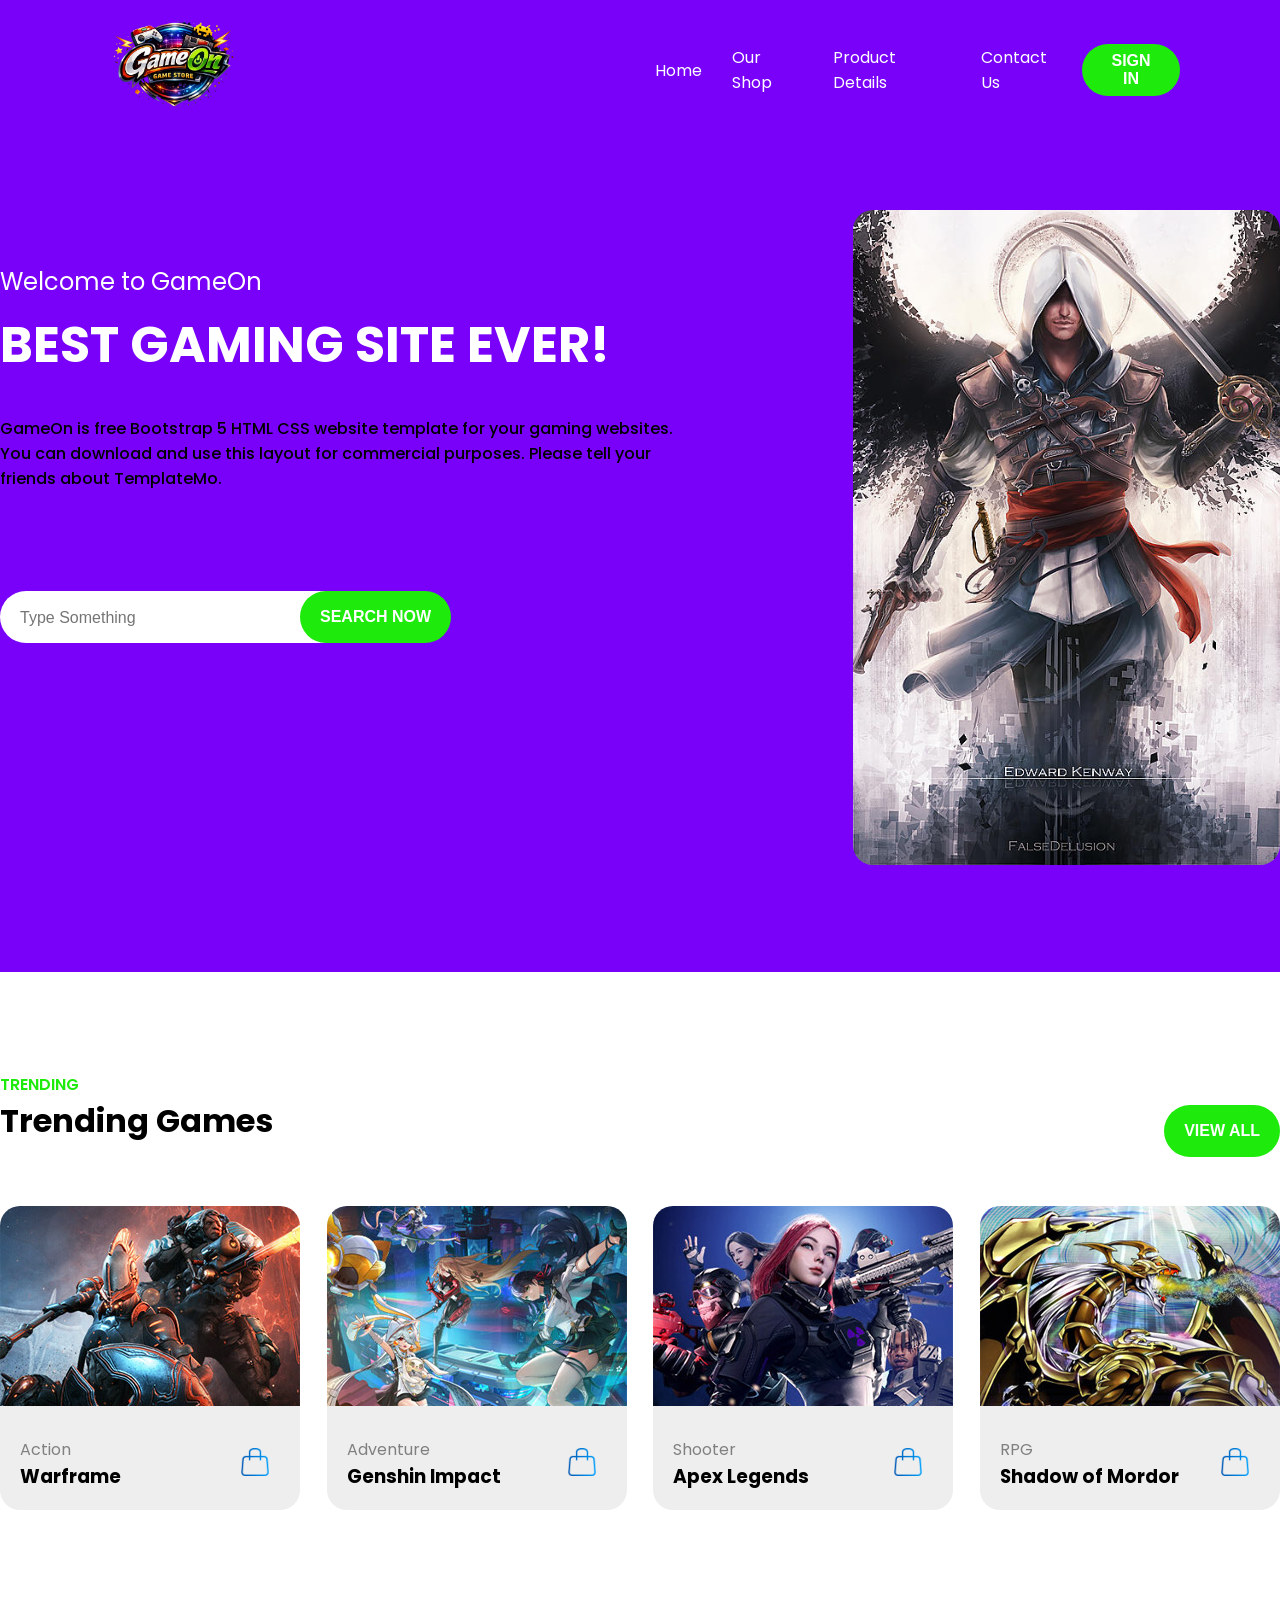
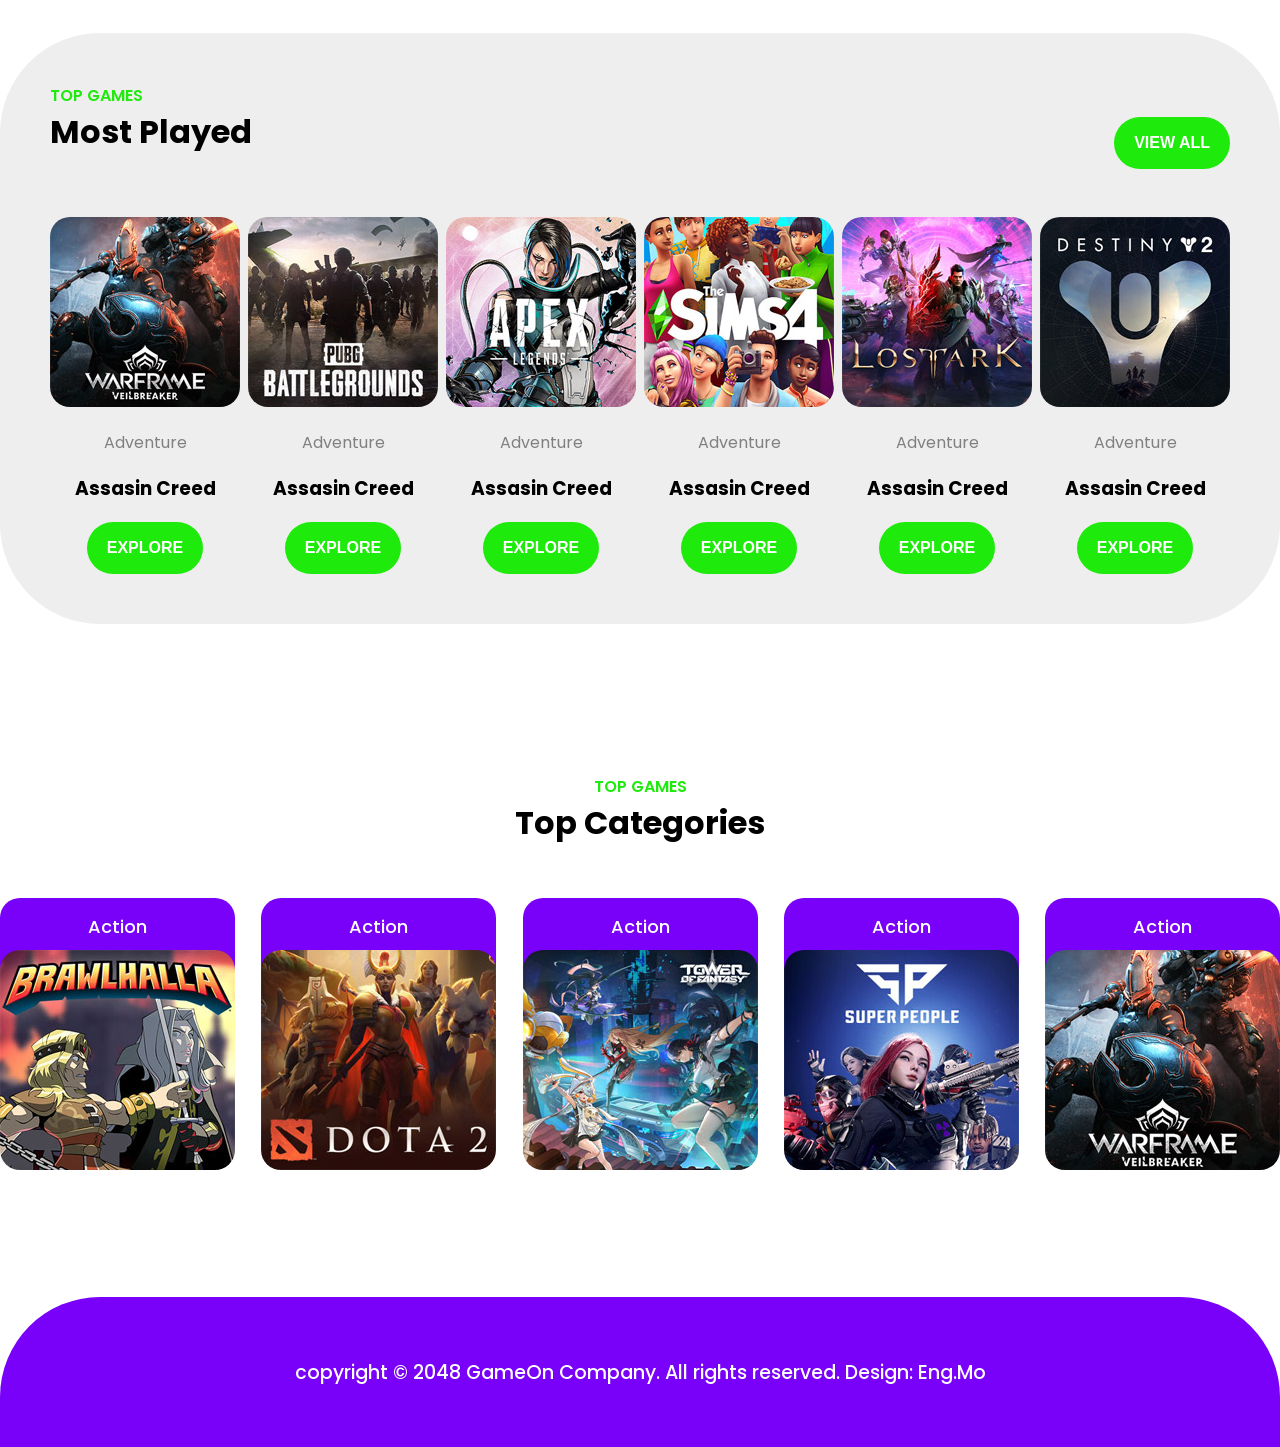
<file: index.html>
<!DOCTYPE html>
<html lang="en">
  <head>
    <meta charset="UTF-8" />
    <meta name="viewport" content="width=device-width, initial-scale=1.0" />
    <!-- <script src="https://cdn.tailwindcss.com"></script> -->
    <!-- FONTS -->
    <link
      href="https://fonts.googleapis.com/css2?family=Poppins:wght@300;400;500;600;700&display=swap"
      rel="stylesheet"
    />
    <link rel="stylesheet" href="style.css" />
    <title>GameOn</title>
  </head>
  <body>
    <!-- HEADER -->
    <div class="headerContainer">
      <div class="header">
        <a href="index.html" class="logo">
          <img src="images/logo.png" alt="logo" />
        </a>
        <div class="headerLinks">
          <a href="index.html">Home</a>
          <a href="#">Our Shop</a>
          <a href="#">Product Details</a>
          <a href="contactUs.html">Contact Us</a>
          <button class="btn">sign in</button>
        </div>
      </div>
    </div>

    <!-- LANDING PAGE -->
    <div class="landingPageContainer">
      <div class="landingPage">
        <!-- LEFT SIDE -->
        <div class="leftSide">
          <p class="welcome">Welcome to GameOn</p>
          <h1 class="slogan">best gaming site ever!</h1>
          <p class="description">
            GameOn is free Bootstrap 5 HTML CSS website template for your
            gaming websites. You can download and use this layout for commercial
            purposes. Please tell your friends about TemplateMo.
          </p>
          <div class="searchBar">
            <input type="text" placeholder="Type Something" />
            <button class="btn searchBtn">SEARCH NOW</button>
          </div>
        </div>

        <!-- RIGHT SIDE  -->
        <div class="imageContainer">
          <img src="images/r.jpg" alt="" />
        </div>
      </div>
    </div>

    <!-- TRENDING GAMES SECTION  -->
    <div class="trendingContainer">
      <span>Trending</span>
      <div class="trendingHeader">
        <h1>Trending Games</h1>
        <button class="btn">view all</button>
      </div>
      <div class="trendingCard">
        <!-- TRENDING GAME 1 -->
        <div class="card">
          <img src="images/trending-01.jpg" alt="" />
          <div class="cardInfo">
            <div class="cardName">
              <p>Action</p>
              <h3>Warframe</h3>
            </div>
            <a href="#" class="icon">
              <img src="images/online-shopping.png" alt="" />
            </a>
          </div>
        </div>

        <!-- TRENDING GAME 2 -->
        <div class="card">
          <img src="images/trending-02.jpg" alt="" />
          <div class="cardInfo">
            <div class="cardName">
              <p>Adventure</p>
              <h3>Genshin Impact</h3>
            </div>
            <a href="#" class="icon">
              <img src="images/online-shopping.png" alt="" />
            </a>
          </div>
        </div>

        <!-- TRENDING GAME 3 -->
        <div class="card">
          <img src="images/trending-03.jpg" alt="" />
          <div class="cardInfo">
            <div class="cardName">
              <p>Shooter</p>
              <h3>Apex Legends</h3>
            </div>
            <a href="#" class="icon">
              <img src="images/online-shopping.png" alt="" />
            </a>
          </div>
        </div>

        <!-- TRENDING GAME 4 -->
        <div class="card">
          <img src="images/trending-04.jpg" alt="" />
          <div class="cardInfo">
            <div class="cardName">
              <p>RPG</p>
              <h3>Shadow of Mordor</h3>
            </div>
            <a href="#" class="icon">
              <img src="images/online-shopping.png" alt="" />
            </a>
          </div>
        </div>
      </div>
    </div>

    <!-- MOST PLAYED SECTION  -->
    <div class="mostContainer">
      <div class="mostPlayed">
        <span>top games</span>
        <div class="mostHeader">
          <h1>Most Played</h1>
          <button class="btn">view all</button>
        </div>

        <div class="mostCards">
          <!-- CARD 1  -->
          <div class="card">
            <div class="cardImg">
              <img src="images/top-game-01.jpg" alt="" />
            </div>
            <div class="cardInfo">
              <p class="genre">Adventure</p>
              <h3 class="cardName">Assasin Creed</h3>
              <button class="btn">explore</button>
            </div>
          </div>
          <!-- CARD 2  -->
          <div class="card">
            <div class="cardImg">
              <img src="images/top-game-02.jpg" alt="" />
            </div>
            <div class="cardInfo">
              <p class="genre">Adventure</p>
              <h3 class="cardName">Assasin Creed</h3>
              <button class="btn">explore</button>
            </div>
          </div>
          <!-- CARD 3  -->
          <div class="card">
            <div class="cardImg">
              <img src="images/top-game-03.jpg" alt="" />
            </div>
            <div class="cardInfo">
              <p class="genre">Adventure</p>
              <h3 class="cardName">Assasin Creed</h3>
              <button class="btn">explore</button>
            </div>
          </div>
          <!-- CARD 4 -->
          <div class="card">
            <div class="cardImg">
              <img src="images/top-game-04.jpg" alt="" />
            </div>
            <div class="cardInfo">
              <p class="genre">Adventure</p>
              <h3 class="cardName">Assasin Creed</h3>
              <button class="btn">explore</button>
            </div>
          </div>
          <!-- CARD 5 -->
          <div class="card">
            <div class="cardImg">
              <img src="images/top-game-05.jpg" alt="" />
            </div>
            <div class="cardInfo">
              <p class="genre">Adventure</p>
              <h3 class="cardName">Assasin Creed</h3>
              <button class="btn">explore</button>
            </div>
          </div>
          <!-- CARD 6 -->
          <div class="card">
            <div class="cardImg">
              <img src="images/top-game-06.jpg" alt="" />
            </div>
            <div class="cardInfo">
              <p class="genre">Adventure</p>
              <h3 class="cardName">Assasin Creed</h3>
              <button class="btn">explore</button>
            </div>
          </div>
        </div>
      </div>
    </div>

    <!-- TOP CATEGORIES  -->
    <div class="categoryContainer">
      <div class="category">
        <div class="categoryHeader">
          <span>top games</span>
          <h1>Top Categories</h1>
        </div>

        <div class="categoryCards">
          <!-- CARD 1  -->
          <div class="card">
            <div class="genre">Action</div>
            <div class="cardImg">
              <img src="images/categories-01.jpg" alt="" />
            </div>
          </div>
          <!-- CARD 2 -->
          <div class="card">
            <div class="genre">Action</div>
            <div class="cardImg">
              <img src="images/categories-02.jpg" alt="" />
            </div>
          </div>
          <!-- CARD 3 -->
          <div class="card">
            <div class="genre">Action</div>
            <div class="cardImg">
              <img src="images/categories-03.jpg" alt="" />
            </div>
          </div>
          <!-- CARD 4 -->
          <div class="card">
            <div class="genre">Action</div>
            <div class="cardImg">
              <img src="images/categories-04.jpg" alt="" />
            </div>
          </div>
          <!-- CARD 5   -->
          <div class="card">
            <div class="genre">Action</div>
            <div class="cardImg">
              <img src="images/categories-05.jpg" alt="" />
            </div>
          </div>
        </div>
      </div>
    </div>

    <!-- FOOTER  -->
    <div class="footerContainer">
      <div class="footer">
        copyright &copy; 2048 GameOn Company. All rights reserved. Design:
        Eng.Mo
      </div>
    </div>
  </body>
</html>
</file>
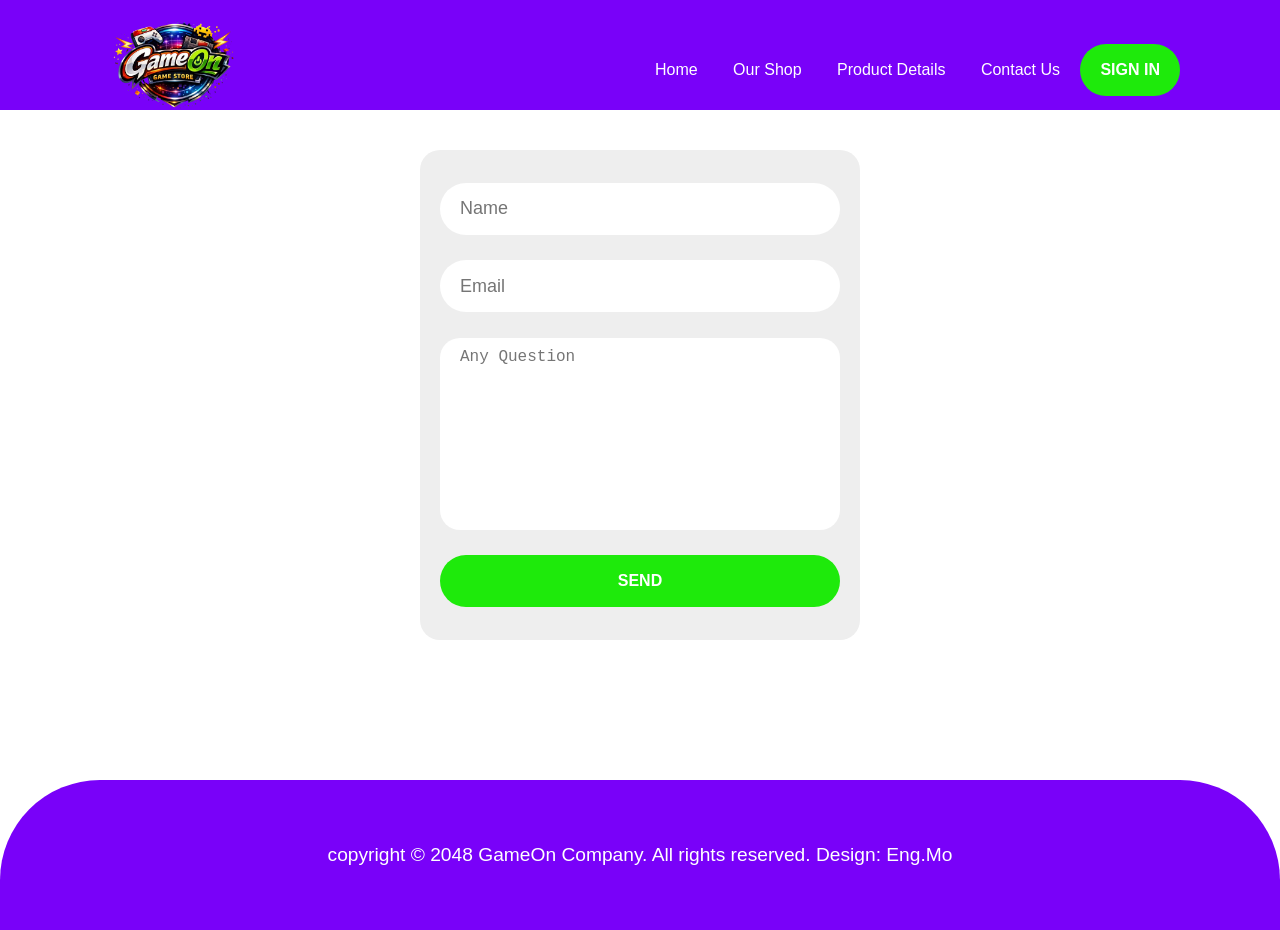
<file: contactUs.html>
<!DOCTYPE html>
<html lang="en">
<head>
    <meta charset="UTF-8">
    <meta name="viewport" content="width=device-width, initial-scale=1.0">
    <link rel="stylesheet" href="style.css">
    <title>Contact Us</title>
</head>
<body>

    <!-- HEADER -->
    <div class="headerContainer">
        <div class="header">
            <a href="index.html" class="logo">
                <img src="images/logo.png" alt="logo">
            </a>
            <div class="headerLinks">
                <a href="index.html">Home</a>
                <a href="#">Our Shop</a>
                <a href="#">Product Details</a>
                <a href="contactUs.html">Contact Us</a>
                <button class="btn">sign in</button>
            </div>
        </div>
    </div>

    <!-- FORM  -->
    <div class="formContainer">
        <form action="index.html">
            <input type="text" placeholder="Name">
            <input type="email" placeholder="Email">
            <textarea name="question" cols="30" rows="10" placeholder="Any Question"></textarea>
            <button class="btn">Send</button>    
        </form>
    </div>


    <!-- FOOTER  -->
    <div class="footerContainer">
        <div class="footer">
            copyright &copy; 2048 GameOn Company. All rights reserved. Design: Eng.Mo
        </div>
    </div>
</body>
</html>
</file>
<file: style.css>
body {
    padding: 0;
    margin: 0;
    box-sizing: border-box;
    font-family: 'Poppins', sans-serif;
}

/* HEADER  */
.headerContainer {
    background-color: #7901f9;
}
.header {
    /* position: sticky; */
    /* top: 0; */
    height: 80px;
    background-color: #7901f9;
    color: #fff;
    display: flex;
    justify-content: space-between;
    align-items: center;
    padding: 30px 100px 0 100px;
    max-width: 1300px;
    margin: auto;
}

.headerLinks {
    width: 50%;
}

.headerLinks{
    display: flex;
    justify-content: space-between;
    align-items: center;
    list-style: none;
}

.headerLinks a {
    text-decoration: none;
    color: #fff;
    padding: 10px 15px;
    border-radius: 50px;
    transition: .3s;
}

.headerLinks a:hover {
    background-color: #923af0;
}

.logo img {
    width: 150px;
}
/* END HEADER  */

/* LANDING PAGE  */
.landingPageContainer {
    background-color: #7901f9;
    border-radius: 0 0 100px 100px;
}
.landingPage {
    display: flex;
    background-color: #7901f9;
    color: #fff;
    padding: 100px 0;
    max-width: 1300px;
    margin: auto;
}

.landingPage .slogan {
    text-transform: uppercase;
    font-weight: 700;
    font-size: 50px;
}

.landingPage .welcome {
    font-size: x-large;
    height: 10px;
}

.landingPage .description {
    color: #000;
    width: 80%;
    font-weight: 500;
    
}

.searchBar {
    position: relative;
    margin-top: 100px;
}

.searchBar input {
    border-radius: 50px;
    border: none;
    outline: none;
    width: 40%;
    height: 50px;
    font-size: large;
    padding-left: 20px;
}

.searchBar input::placeholder {
    font-size:medium;
}

.btn {
    border-radius: 50px;
    height: 52px;
    border: none;
    font-weight:600;
    font-size: medium;
    padding: 0 20px;
    background-color: #1eea0b;
    color: #fff;
    text-transform: uppercase;
    transition: .3s;
}

.btn:hover {
    background-color: #0e5401;
    cursor: pointer;
}

.searchBar .searchBtn {
    position: absolute;
    left: 300px;
}

.leftSide {
    padding-top: 30px;
    flex: 8;
}

.imageContainer {
    flex: 4;
}

.imageContainer img {
    width: 100%;
    border-radius: 20px;
}


/* END LANDING PAGE  */

/* TRENDING GAMES */
.trendingContainer {
    margin: auto;
    max-width: 1300px;
    margin-top: 100px;
}

.trendingHeader, .mostHeader {
    display: flex;
    justify-content: space-between;
    align-items: center;
    align-items: center;
    padding-bottom: 40px;
    
}

.trendingHeader h1, .mostHeader h1, .categoryHeader h1 {
    margin-top: 0;
}

.trendingContainer span, .mostContainer span, .categoryHeader span {
    text-transform: uppercase;
    color: #1eea0b;
    font-weight: 600;
}

.trendingCard, .mostCards, .categoryCards{
    display: flex;
    justify-content: space-between;
}

.trendingCard .card {
    position: relative;
}


.trendingCard .card img {
    border-radius: 20px;
}

.trendingCard .card .cardInfo {
    position: absolute;
    top: 200px;
    width: 100%;
    background-color: #EEEEEE;
    border-radius: 0 0 20px 20px;
    padding-top: 15px;
    display: flex;
    justify-content: space-between;
    align-items: center;
}

.trendingCard .card .cardName {
    padding: 0 20px;
}

.trendingCard .cardName h3 {
    margin-top: 0;
}

.trendingCard .cardName p {
    color: gray;
    margin-bottom: 0;
}


.trendingCard .cardInfo .icon img {
    width: 50px;
    transition: .3s;
}

.trendingCard .cardInfo .icon {
    margin-right: 20px;
}

.trendingCard .cardInfo img:hover{
    transform: scale(1.3);
}

/* END TRENDING GAMES */

/* MOST PLAYED  */
.cardImg img {
    border-radius: 20px;
}

.mostCards .cardInfo {
    display: flex;
    flex-direction: column;
    align-items: center;
}

.mostCards .cardInfo .genre {
    margin-bottom: 0;
    color: gray;
}

.mostContainer {
    background-color: #EEEEEE;
    margin-top: 200px;
    padding: 50px;
    border-radius: 100px;
}

.mostContainer .mostPlayed, .category {
    max-width: 1300px;
    margin: auto;
}

/* END MOST PLAYED  */

/* CATEGORY GAMES  */

.categoryContainer {
    margin-top: 150px;
}

.category .categoryHeader {
    display: flex;
    flex-direction: column;
    align-items: center;
}

.category .card .cardImg{
    position: relative;
    top: -20px;
}

.category .card .genre {
    background-color: #7901f9;
    text-align: center;
    color: #fff;
    padding: 15px 0 30px 0;
    font-size: large;
    font-weight: 500;
    border-radius: 20px 20px 0 0;
}

.category .categoryCards {
    margin-top: 30px;
}
.card {
    transition: .3s;
}

.category .card:hover {
    transform: scale(1.05);
}


/* END CATEGORY GAMES  */

/* FOOTER  */
.footerContainer {
    background-color: #7901f9;
    height: 150px;
    border-radius: 100px 100px 0 0;
    margin-top: 100px;
    display: flex;
    align-items: center;
}

.footer {
    max-width: 1300px;
    margin: auto;
    text-align: center;
    color: #fff;
    font-weight: 500;
    font-size: larger;
}

/* END FOOTER  */

/* FORM  */
.formContainer {
    display: flex;
    padding: 40px;
    margin: auto;
    justify-content: center;
    max-width: 1300px;
}

.formContainer form {
    background-color: #EEEEEE;
    display: flex;
    justify-content: space-around;
    flex-direction: column;
    width: 400px;
    max-width: 400px;
    padding: 20px;
    border-radius: 20px;
    height: 450px;
}

.formContainer form input, textarea {
    outline: none;
    border: none;
    padding-left: 20px;
    font-size: large;
    /* width: 100%; */
}

.formContainer input {
    height: 50px;
    border-radius: 50px;
}

.formContainer textarea {
    border-radius: 20px;
    padding-top: 10px;
    resize: none;
}
/* END FORM  */
</file>
